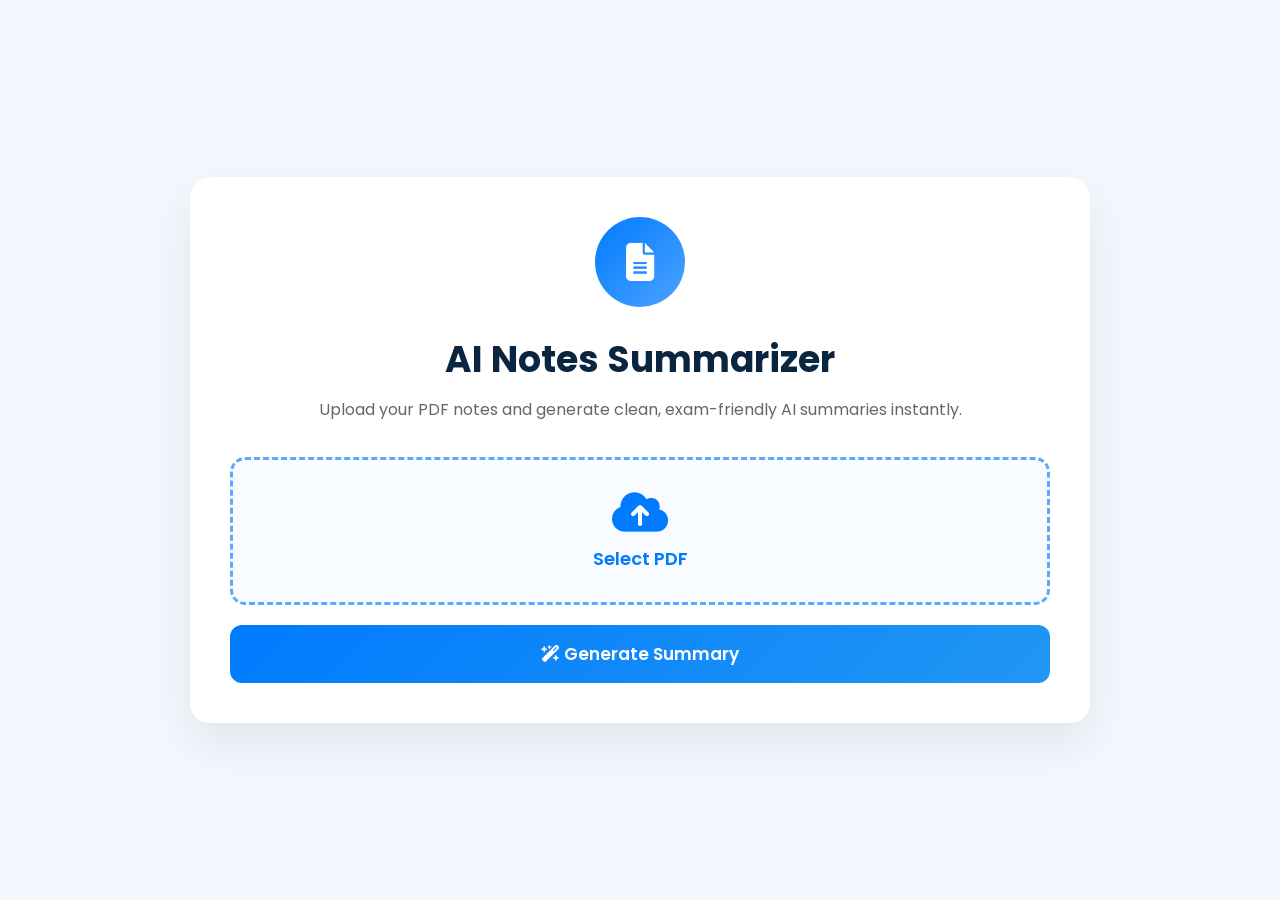
<file: index.html>
<!DOCTYPE html>
<html lang="en">
<head>
    <meta charset="UTF-8">
    <meta name="viewport" content="width=device-width, initial-scale=1.0">
    <title>AI Notes Summarizer</title>

    <link rel="stylesheet" href="style.css">

    <link rel="preconnect" href="https://fonts.googleapis.com">
    <link href="https://fonts.googleapis.com/css2?family=Poppins:wght@300;400;500;600;700&display=swap" rel="stylesheet">

    <link rel="stylesheet"
    href="https://cdnjs.cloudflare.com/ajax/libs/font-awesome/6.6.0/css/all.min.css">
</head>

<body>

<div class="container">

    <div class="card">

        <div class="logo">
            <i class="fa-solid fa-file-lines"></i>
        </div>

        <h1>AI Notes Summarizer</h1>

        <p>
            Upload your PDF notes and generate clean, exam-friendly AI summaries instantly.
        </p>

        <div class="upload-box">

            <label class="file-label">

                <i class="fa-solid fa-cloud-arrow-up"></i>

                <span>Select PDF</span>

                <input type="file" id="pdfFile" accept=".pdf">

            </label>

            <button id="uploadBtn">

                <i class="fa-solid fa-wand-magic-sparkles"></i>

                Generate Summary

            </button>

        </div>

        <div id="loader" class="hidden">

            <div class="spinner"></div>

            <p>Generating AI Summary...</p>

        </div>

        <div id="result" class="hidden">

            <h2>
                <i class="fa-solid fa-book-open"></i>
                Generated Summary
            </h2>

            <textarea id="summary" readonly></textarea>

            <button id="downloadBtn">

                <i class="fa-solid fa-download"></i>

                Download PDF

            </button>

        </div>

    </div>

</div>

<script src="script.js"></script>

</body>
</html>
</file>
<file: style.css>
*{
margin:0;
padding:0;
box-sizing:border-box;
font-family:'Poppins',sans-serif;
}

body{

background:#f3f8ff;

display:flex;

justify-content:center;

align-items:center;

min-height:100vh;

padding:30px;

}

.container{

width:100%;

max-width:900px;

}

.card{

background:white;

border-radius:20px;

padding:40px;

box-shadow:0 20px 50px rgba(0,0,0,.08);

text-align:center;

}

.logo{

width:90px;

height:90px;

margin:auto;

border-radius:50%;

background:linear-gradient(135deg,#007BFF,#4da3ff);

display:flex;

align-items:center;

justify-content:center;

font-size:38px;

color:white;

margin-bottom:25px;

}

h1{

color:#0a2540;

font-size:36px;

margin-bottom:10px;

}

p{

color:#666;

margin-bottom:35px;

}

.upload-box{

display:flex;

flex-direction:column;

gap:20px;

}

.file-label{

padding:30px;

border:3px dashed #5aa8ff;

border-radius:15px;

cursor:pointer;

transition:.3s;

background:#f8fbff;

}

.file-label:hover{

background:#eef6ff;

}

.file-label i{

font-size:45px;

color:#007BFF;

margin-bottom:10px;

display:block;

}

.file-label span{

font-size:18px;

font-weight:600;

color:#007BFF;

}

.file-label input{

display:none;

}

button{

background:linear-gradient(135deg,#007BFF,#2196f3);

color:white;

border:none;

padding:16px;

border-radius:12px;

font-size:17px;

cursor:pointer;

transition:.3s;

font-weight:600;

}

button:hover{

transform:translateY(-3px);

box-shadow:0 10px 25px rgba(0,123,255,.3);

}

#result{

margin-top:35px;

text-align:left;

}

#result h2{

color:#0a2540;

margin-bottom:20px;

}

textarea{

width:100%;

height:320px;

padding:20px;

font-size:15px;

border-radius:12px;

border:2px solid #dce9ff;

resize:none;

outline:none;

background:#fafcff;

line-height:1.7;

}

#downloadBtn{

margin-top:20px;

width:100%;

}

.spinner{

width:60px;

height:60px;

margin:20px auto;

border:6px solid #dce9ff;

border-top:6px solid #007BFF;

border-radius:50%;

animation:spin 1s linear infinite;

}

@keyframes spin{

100%{

transform:rotate(360deg);

}

}

.hidden{

display:none;

}

@media(max-width:700px){

.card{

padding:25px;

}

h1{

font-size:28px;

}

textarea{

height:250px;

}

}
</file>
<file: frontend/style.css>
*{
margin:0;
padding:0;
box-sizing:border-box;
font-family:'Poppins',sans-serif;
}

body{

background:#f3f8ff;

display:flex;

justify-content:center;

align-items:center;

min-height:100vh;

padding:30px;

}

.container{

width:100%;

max-width:900px;

}

.card{

background:white;

border-radius:20px;

padding:40px;

box-shadow:0 20px 50px rgba(0,0,0,.08);

text-align:center;

}

.logo{

width:90px;

height:90px;

margin:auto;

border-radius:50%;

background:linear-gradient(135deg,#007BFF,#4da3ff);

display:flex;

align-items:center;

justify-content:center;

font-size:38px;

color:white;

margin-bottom:25px;

}

h1{

color:#0a2540;

font-size:36px;

margin-bottom:10px;

}

p{

color:#666;

margin-bottom:35px;

}

.upload-box{

display:flex;

flex-direction:column;

gap:20px;

}

.file-label{

padding:30px;

border:3px dashed #5aa8ff;

border-radius:15px;

cursor:pointer;

transition:.3s;

background:#f8fbff;

}

.file-label:hover{

background:#eef6ff;

}

.file-label i{

font-size:45px;

color:#007BFF;

margin-bottom:10px;

display:block;

}

.file-label span{

font-size:18px;

font-weight:600;

color:#007BFF;

}

.file-label input{

display:none;

}

button{

background:linear-gradient(135deg,#007BFF,#2196f3);

color:white;

border:none;

padding:16px;

border-radius:12px;

font-size:17px;

cursor:pointer;

transition:.3s;

font-weight:600;

}

button:hover{

transform:translateY(-3px);

box-shadow:0 10px 25px rgba(0,123,255,.3);

}

#result{

margin-top:35px;

text-align:left;

}

#result h2{

color:#0a2540;

margin-bottom:20px;

}

textarea{

width:100%;

height:320px;

padding:20px;

font-size:15px;

border-radius:12px;

border:2px solid #dce9ff;

resize:none;

outline:none;

background:#fafcff;

line-height:1.7;

}

#downloadBtn{

margin-top:20px;

width:100%;

}

.spinner{

width:60px;

height:60px;

margin:20px auto;

border:6px solid #dce9ff;

border-top:6px solid #007BFF;

border-radius:50%;

animation:spin 1s linear infinite;

}

@keyframes spin{

100%{

transform:rotate(360deg);

}

}

.hidden{

display:none;

}

@media(max-width:700px){

.card{

padding:25px;

}

h1{

font-size:28px;

}

textarea{

height:250px;

}

}
</file>
